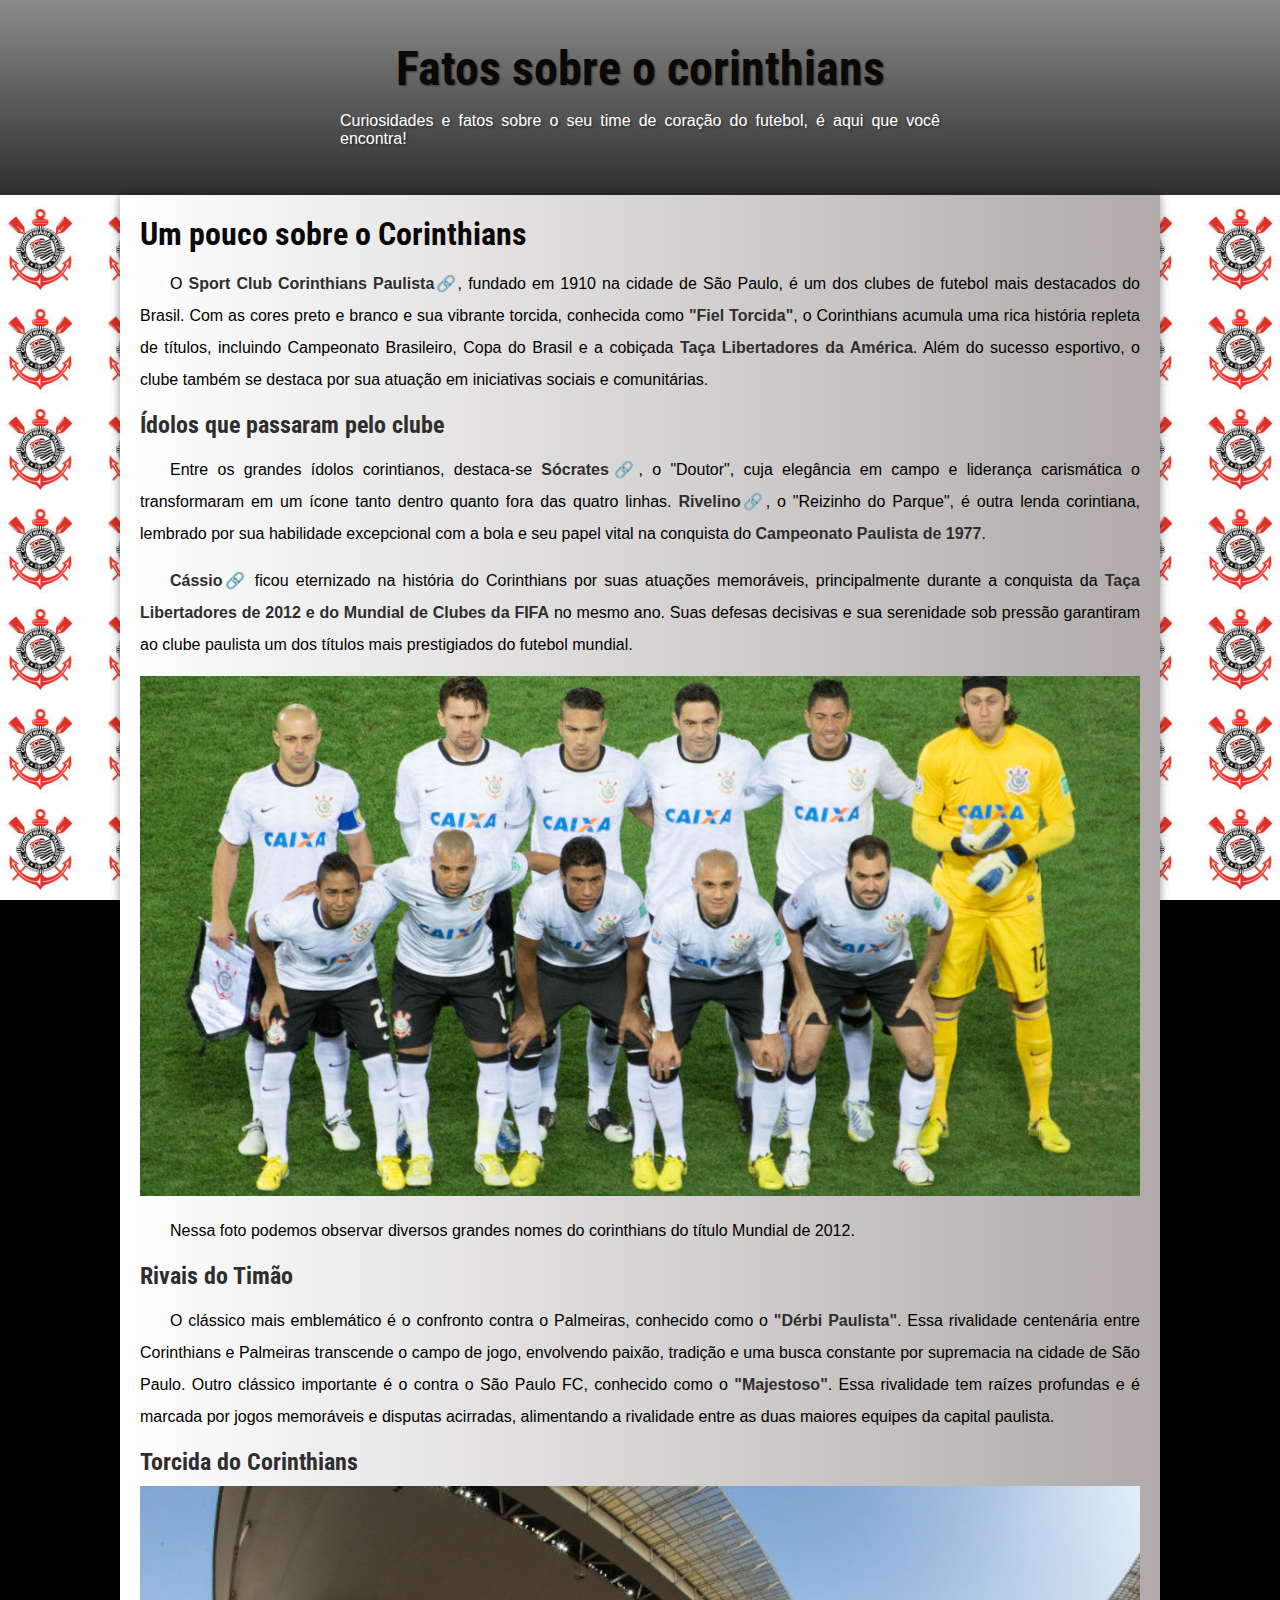
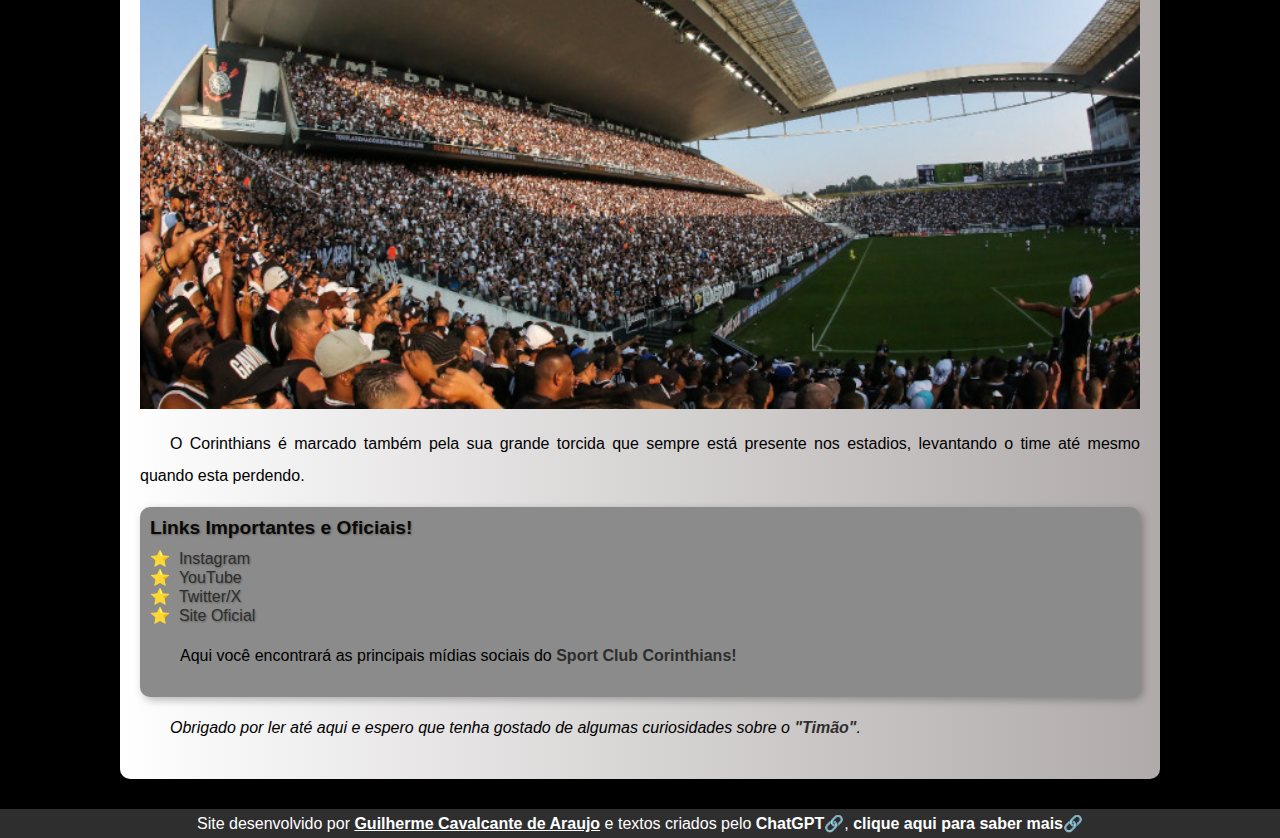
<file: index.html>
<!DOCTYPE html>
<html lang="pt-br">
    <!--Link da página: https://gui-github.github.io/primeiro-projeto/-->
<head>
    <meta charset="UTF-8">
    <meta name="viewport" content="width=device-width, initial-scale=1.0">
    <title>Site Projeto</title>
    <link rel="stylesheet" href="estilos.css"> <!--Importando arquivo css-->
    <link rel="shortcut icon" href="imagens/favicon.ico" type="image/x-icon"> <!--Importando favicon-->

</head>
<body>
    <header> <!--Cabeçalho do site-->
        <h1>Fatos sobre o corinthians</h1> <!--Fatos Futebolisticos do cor.-->
        <p>Curiosidades e fatos sobre o seu time de coração do futebol, é aqui que você encontra!</p> <!-- Textos de boas-vindas do site-->
    </header>
    <main> <!--Meu conteúdo principal-->
        <article>
            <h1>Um pouco sobre o Corinthians</h1> <!--Introdução do assunto-->
            <p>
                O <strong><a href="https://www.corinthians.com.br/" target="_blank" class="externo">Sport Club Corinthians Paulista</a></strong>, fundado em 1910 na cidade de São Paulo, é um dos clubes de futebol mais destacados do Brasil. Com as cores preto e branco e sua vibrante torcida, conhecida como<strong> "Fiel Torcida"</strong>, o Corinthians acumula uma rica história repleta de títulos, incluindo Campeonato Brasileiro, Copa do Brasil e a cobiçada <strong>Taça Libertadores da América</strong>. Além do sucesso esportivo, o clube também se destaca por sua atuação em iniciativas sociais e comunitárias.</p> <!--Assunto e utilizei tag strong para destacar-->
            <h2>Ídolos que passaram pelo clube</h2> <!--Jogadores importantes-->
            <p>Entre os grandes ídolos corintianos, destaca-se <strong><a href="https://pt.wikipedia.org/wiki/S%C3%B3crates_(futebolista)" target="_blank" class="externo">Sócrates</a></strong>, o "Doutor", cuja elegância em campo e liderança carismática o transformaram em um ícone tanto dentro quanto fora das quatro linhas. <strong><a href="https://pt.wikipedia.org/wiki/Roberto_Rivellino" target="_blank" class="externo">Rivelino</a></strong>, o "Reizinho do Parque", é outra lenda corintiana, lembrado por sua habilidade excepcional com a bola e seu papel vital na conquista do <strong>Campeonato Paulista de 1977</strong>.</p> <!--Usando <a> para colocar links externos-->
            <p><strong><a href="https://pt.wikipedia.org/wiki/C%C3%A1ssio_Ramos" target="_blank" class="externo">Cássio</a></strong> ficou eternizado na história do Corinthians por suas atuações memoráveis, principalmente durante a conquista da <strong>Taça Libertadores de 2012 e do Mundial de Clubes da FIFA</strong> no mesmo ano. Suas defesas decisivas e sua serenidade sob pressão garantiram ao clube paulista um dos títulos mais prestigiados do futebol mundial.</p> <!--nome dos jogadores com conteúdo-->
            <picture>
                <source media="(max-width: 670px )" srcset="imagens/corinthians-p.jpg" class="pequena">
                <img src="imagens/corinthians-gg.jpg" alt="Time Corinthians 2012"></picture> <!--foto jogadores com responsividade-->
            <p>Nessa foto podemos observar diversos grandes nomes do corinthians do título Mundial de 2012.</p>
            <h2>Rivais do Timão</h2> <!--rivais-->
            <p>
                O clássico mais emblemático é o confronto contra o Palmeiras, conhecido como o <strong>"Dérbi Paulista"</strong>. Essa rivalidade centenária entre Corinthians e Palmeiras transcende o campo de jogo, envolvendo paixão, tradição e uma busca constante por supremacia na cidade de São Paulo. Outro clássico importante é o contra o São Paulo FC, conhecido como o <strong>"Majestoso"</strong>. Essa rivalidade tem raízes profundas e é marcada por jogos memoráveis e disputas acirradas, alimentando a rivalidade entre as duas maiores equipes da capital paulista.</p> <!--conteudo maiores rivais-->
            <h2 id="torcida">Torcida do Corinthians</h2> <!--subtitulo-->
            <picture>
                <source media="(max-width: 670px )" srcset="imagens/torcida-pq.jpg" class="pequena">
                <img src="imagens/torcida-gg.jpg" alt="Torcida do Corinthians"> </picture><!--Imagens pq e grande-->
                <p>O Corinthians é marcado também pela sua grande torcida que sempre está presente nos estadios, levantando o time até mesmo quando esta perdendo.</p> 
            <aside> <!--parte aparte do meu conteúdo-->
                <h3>Links Importantes e Oficiais!</h3> <!--links exertos-->
                <nav>
                    <ul>
                    <li><a href="https://www.instagram.com/corinthians/" target="_blank" id="insta">Instagram</a></li>
                    <li><a href="https://www.youtube.com/corinthians" target="_blank" id="yt">YouTube</a></li>
                    <li><a href="https://twitter.com/Corinthians?ref_src=twsrc%5Egoogle%7Ctwcamp%5Eserp%7Ctwgr%5Eauthor" target="_blank" id="x">Twitter/X</a></li>
                    <li><a href="https://www.corinthians.com.br/" target="_blank" id="cor">Site Oficial</a></li>
                    </ul>
                </nav>
                <p>Aqui você encontrará as principais mídias sociais do <strong>Sport Club Corinthians!</strong></p>
            </aside> 
                <p id="rodape">Obrigado por ler até aqui e espero que tenha gostado de algumas curiosidades sobre o <strong>"Timão"</strong>.</p> <!--Sempre usando id e class para configurações especificas-->  
        </article>
    </main>
    <footer>
        <p>Site desenvolvido por <a href="https://github.com/Gui-GitHub" target="_blank">Guilherme Cavalcante de Araujo</a> e textos criados pelo <a href="https://chat.openai.com/" target="_blank" class="externo">ChatGPT</a>, <a href="https://pt.wikipedia.org/wiki/ChatGPT" target="_blank" class="externo">clique aqui para saber mais</a></p>
    </footer>
</body>
</html>
</file>
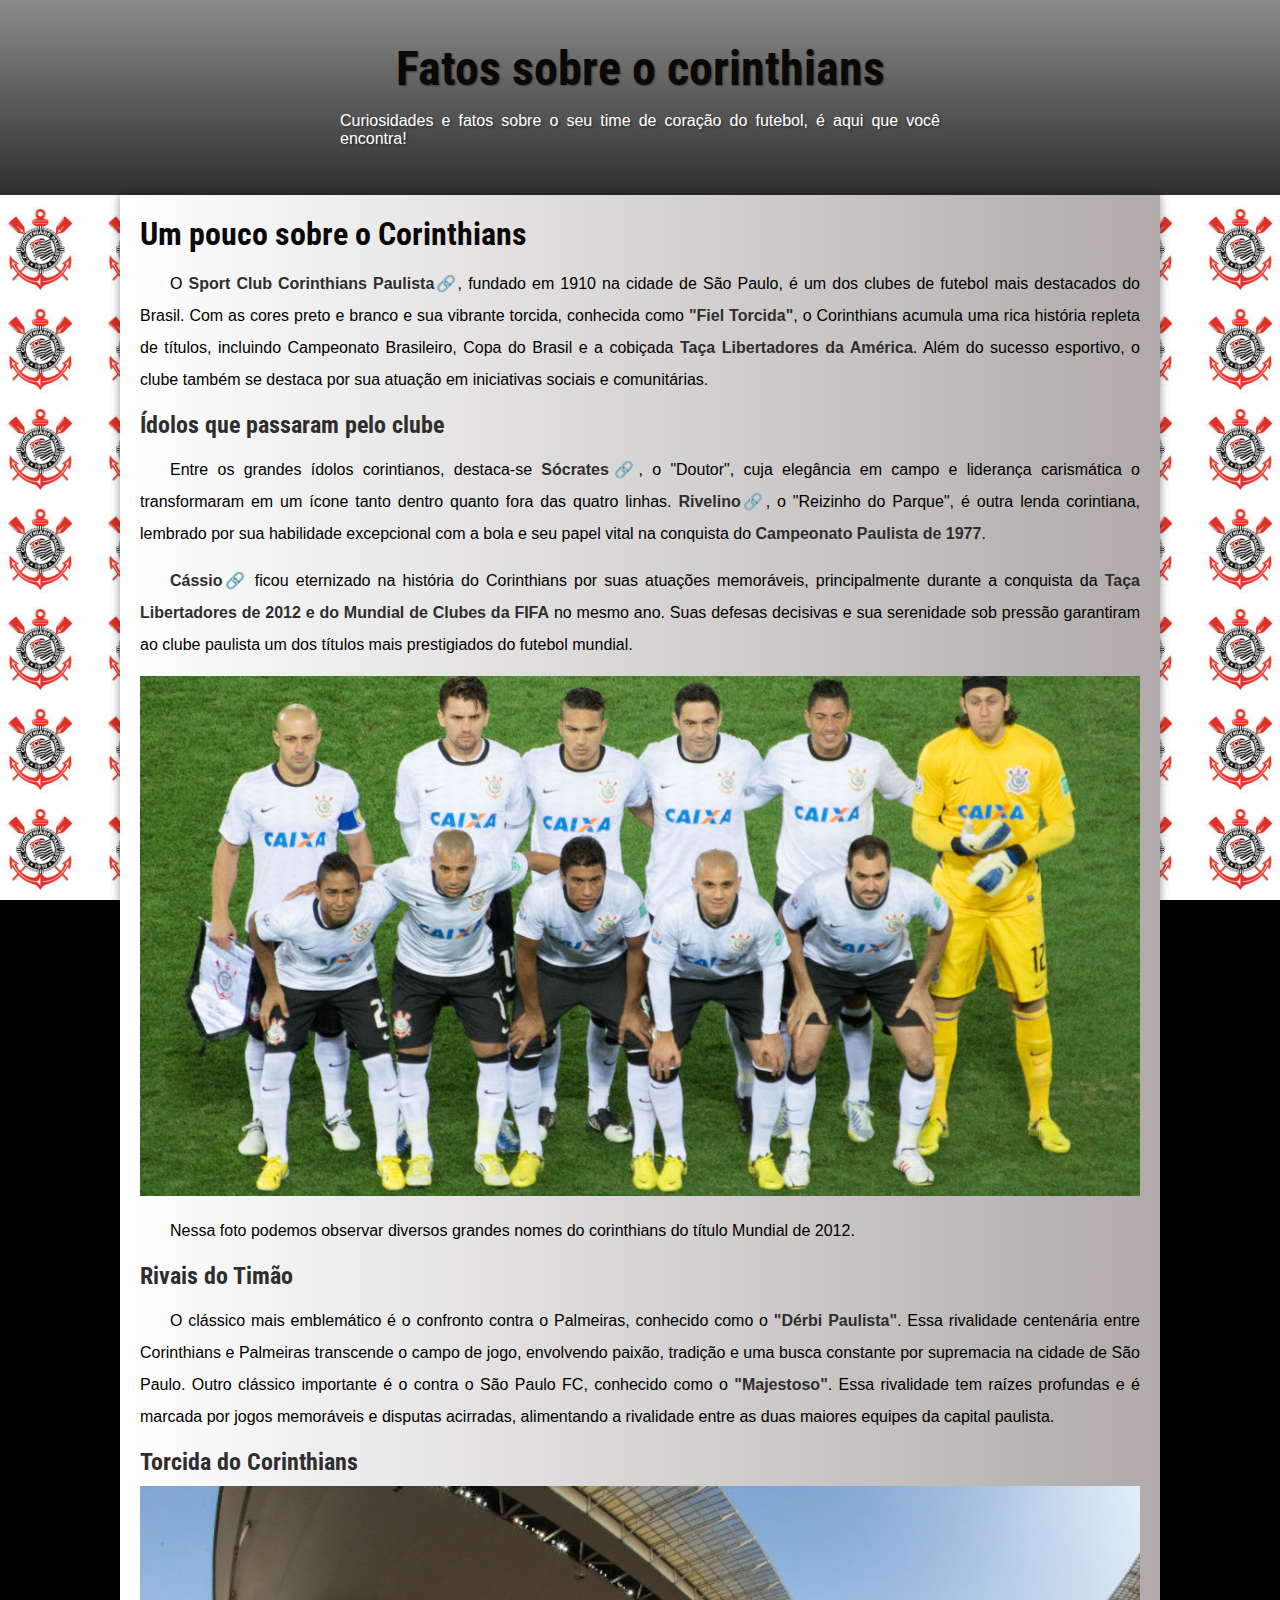
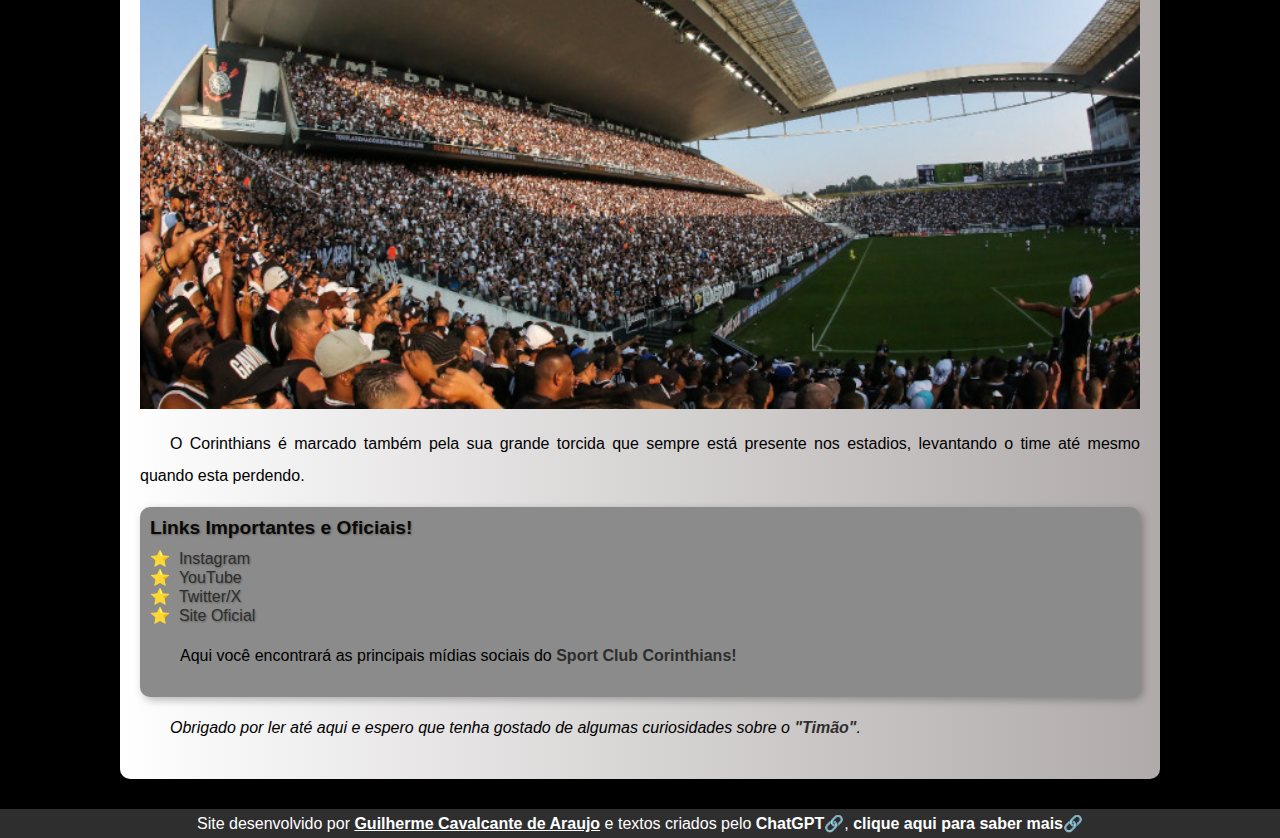
<file: pag.html>
<!DOCTYPE html>
<html lang="pt-br">
<head>
    <meta charset="UTF-8">
    <meta name="viewport" content="width=device-width, initial-scale=1.0">
    <title>Site Projeto</title>
    <link rel="stylesheet" href="estilos.css"> <!--Importando arquivo css-->
    <link rel="shortcut icon" href="imagens/favicon.ico" type="image/x-icon"> <!--Importando favicon-->

</head>
<body>
    <header> <!--Cabeçalho do site-->
        <h1>Fatos sobre o corinthians</h1> <!--Fatos Futebolisticos do cor.-->
        <p>Curiosidades e fatos sobre o seu time de coração do futebol, é aqui que você encontra!</p> <!-- Textos de boas-vindas do site-->
    </header>
    <main> <!--Meu conteúdo principal-->
        <article>
            <h1>Um pouco sobre o Corinthians</h1> <!--Introdução do assunto-->
            <p>
                O <strong><a href="https://www.corinthians.com.br/" target="_blank" class="externo">Sport Club Corinthians Paulista</a></strong>, fundado em 1910 na cidade de São Paulo, é um dos clubes de futebol mais destacados do Brasil. Com as cores preto e branco e sua vibrante torcida, conhecida como<strong> "Fiel Torcida"</strong>, o Corinthians acumula uma rica história repleta de títulos, incluindo Campeonato Brasileiro, Copa do Brasil e a cobiçada <strong>Taça Libertadores da América</strong>. Além do sucesso esportivo, o clube também se destaca por sua atuação em iniciativas sociais e comunitárias.</p> <!--Assunto e utilizei tag strong para destacar-->
            <h2>Ídolos que passaram pelo clube</h2> <!--Jogadores importantes-->
            <p>Entre os grandes ídolos corintianos, destaca-se <strong><a href="https://pt.wikipedia.org/wiki/S%C3%B3crates_(futebolista)" target="_blank" class="externo">Sócrates</a></strong>, o "Doutor", cuja elegância em campo e liderança carismática o transformaram em um ícone tanto dentro quanto fora das quatro linhas. <strong><a href="https://pt.wikipedia.org/wiki/Roberto_Rivellino" target="_blank" class="externo">Rivelino</a></strong>, o "Reizinho do Parque", é outra lenda corintiana, lembrado por sua habilidade excepcional com a bola e seu papel vital na conquista do <strong>Campeonato Paulista de 1977</strong>.</p> <!--Usando <a> para colocar links externos-->
            <p><strong><a href="https://pt.wikipedia.org/wiki/C%C3%A1ssio_Ramos" target="_blank" class="externo">Cássio</a></strong> ficou eternizado na história do Corinthians por suas atuações memoráveis, principalmente durante a conquista da <strong>Taça Libertadores de 2012 e do Mundial de Clubes da FIFA</strong> no mesmo ano. Suas defesas decisivas e sua serenidade sob pressão garantiram ao clube paulista um dos títulos mais prestigiados do futebol mundial.</p> <!--nome dos jogadores com conteúdo-->
            <picture>
                <source media="(max-width: 670px )" srcset="imagens/corinthians-p.jpg" class="pequena">
                <img src="imagens/corinthians-gg.jpg" alt="Time Corinthians 2012"></picture> <!--foto jogadores com responsividade-->
            <p>Nessa foto podemos observar diversos grandes nomes do corinthians do título Mundial de 2012.</p>
            <h2>Rivais do Timão</h2> <!--rivais-->
            <p>
                O clássico mais emblemático é o confronto contra o Palmeiras, conhecido como o <strong>"Dérbi Paulista"</strong>. Essa rivalidade centenária entre Corinthians e Palmeiras transcende o campo de jogo, envolvendo paixão, tradição e uma busca constante por supremacia na cidade de São Paulo. Outro clássico importante é o contra o São Paulo FC, conhecido como o <strong>"Majestoso"</strong>. Essa rivalidade tem raízes profundas e é marcada por jogos memoráveis e disputas acirradas, alimentando a rivalidade entre as duas maiores equipes da capital paulista.</p> <!--conteudo maiores rivais-->
            <h2 id="torcida">Torcida do Corinthians</h2> <!--subtitulo-->
            <picture>
                <source media="(max-width: 670px )" srcset="imagens/torcida-pq.jpg" class="pequena">
                <img src="imagens/torcida-gg.jpg" alt="Torcida do Corinthians"> </picture><!--Imagens pq e grande-->
                <p>O Corinthians é marcado também pela sua grande torcida que sempre está presente nos estadios, levantando o time até mesmo quando esta perdendo.</p> 
            <aside> <!--parte aparte do meu conteúdo-->
                <h3>Links Importantes e Oficiais!</h3> <!--links exertos-->
                <nav>
                    <ul>
                    <li><a href="https://www.instagram.com/corinthians/" target="_blank" id="insta">Instagram</a></li>
                    <li><a href="https://www.youtube.com/corinthians" target="_blank" id="yt">YouTube</a></li>
                    <li><a href="https://twitter.com/Corinthians?ref_src=twsrc%5Egoogle%7Ctwcamp%5Eserp%7Ctwgr%5Eauthor" target="_blank" id="x">Twitter/X</a></li>
                    <li><a href="https://www.corinthians.com.br/" target="_blank" id="cor">Site Oficial</a></li>
                    </ul>
                </nav>
                <p>Aqui você encontrará as principais mídias sociais do <strong>Sport Club Corinthians!</strong></p>
            </aside> 
                <p id="rodape">Obrigado por ler até aqui e espero que tenha gostado de algumas curiosidades sobre o <strong>"Timão"</strong>.</p> <!--Sempre usando id e class para configurações especificas-->  
        </article>
    </main>
    <footer>
        <p>Site desenvolvido por <a href="https://github.com/Gui-GitHub" target="_blank">Guilherme Cavalcante de Araujo</a> e textos criados pelo <a href="https://chat.openai.com/" target="_blank" class="externo">ChatGPT</a>, <a href="https://pt.wikipedia.org/wiki/ChatGPT" target="_blank" class="externo">clique aqui para saber mais</a></p>
    </footer>
</body>
</html>

<!--Link da página: -->
</file>
<file: estilos.css>
@charset "utf-8";

@import url('https://fonts.googleapis.com/css2?family=Roboto+Condensed:ital,wght@0,100;0,200;0,300;0,400;0,500;0,600;0,700;0,800;0,900;1,100;1,200;1,300;1,400;1,500;1,600;1,700;1,800;1,900&display=swap');

:root{
    --fonte-destaque: 'roboto condensed', sans-serif;
    --fonte-padrao: Arial,  Verdana, Helvetica, sans-serif;

    --cor0: #A37B2C;
    --cor1: #8B8B8B;
    --cor2: #626262;
    --cor3: #2E2E2E;
    --cor4: #0A0907;
}

*{
    margin: 0px;
    padding: 0px;
}

body{
    font-family: var(--fonte-padrao);
    background-color: #8b8b8bda;
    border-bottom-left-radius: 10px;
    border-bottom-right-radius: 10px;
    background: black url(imagens/corsimbolo.jpeg) center center repeat fixed;
    background-size: 100px 100px;
}

header{
    background-image: linear-gradient(to bottom, var(--cor1), var(--cor3));
    min-height: 150px;
    margin: auto;
    padding-bottom: 5px;
    padding-top: 40px;
}

header > h1{
    font-family: var(--fonte-destaque);
    text-align: center;
    font-weight: bolder;
    font-size: 3em;
    color: #0A0907;
    text-shadow: 1px 1px 2px rgba(0, 0, 0, 0.415);
    margin-bottom: 15px;
}

header > p{
    text-align: justify;
    color: white;
    max-width: 600px;
    padding-right: 10px;
    padding-left: 10px;
    margin: auto;
    margin-bottom: 10px;
    padding-bottom: 5px;
    text-shadow: 2px 2px 2px rgba(0, 0, 0, 0.315);

}

main{
    background-image: linear-gradient(to right, white, rgb(176, 170, 170));
    min-width: 300px;
    max-width: 1000px;
    margin: auto;
    margin-bottom: 30px;
    padding: 20px;
    box-shadow: 0px 0px 10px rgba(0, 0, 0, 0.419)
    ;
    border-bottom-left-radius: 10px;
    border-bottom-right-radius: 10px;

}

main h1{
    color:#0A0907;
    font-family: var(--fonte-destaque);
    font-size: 2em;
    font-weight: bolder;

}

main h2{
    color: #2E2E2E;
    font-family: var(--fonte-destaque);
    font-size: 1.5em;
    font-weight: bold;
}

main p{
    margin: 15px 0px;
    text-align: justify;
    text-indent: 30px;
    font-size: 1em;
    line-height: 2em;
}

main strong{
    color: var(--cor3);
    font-weight: bold;
    text-decoration: none;
}

main a{
    color:var(--cor3);
    transition-duration: 0.3s;
    text-decoration: none;
}

main a:hover{
    color: var(--cor2);
}

main img{
    width: 100%;
}

main img.pequena{
    max-width: 350px;
    display: block;
    margin: auto;
}

aside{
    background-color:var(--cor1);
    padding: 10px;
    border-radius: 10px;
    box-shadow: 3px 3px 8px rgba(0, 0, 0, 0.285);
}

aside H3{
    font-size: 1.2em;
    color: var(--cor4);
    padding: 10px;
    margin: -10px -10px 0 -10px;
    border-radius: 10px 10px 0px 0px;
    text-shadow: 1px 1px 2px rgba(0, 0, 0, 0.315);
}
aside ul{
    list-style-type: '\2B50\00A0\00A0';
    list-style-position: inside;
    columns: 1;
    color: var(--cor1);

}

aside a{
    text-decoration: none;
    text-shadow: 1px 1px 2px rgba(0, 0, 0, 0.315);
}

a#insta:hover{
    color: pink;
}

a#yt:hover{
    color:red;
}

a#x:hover{
    color: blue;
}

a#cor:hover{
    color: black;
}

p#rodape{
    font-style: italic;
}

footer{
    background-color: var(--cor3);
    color: white;
    text-align: center;
    font-size: 0,8em;
    padding: 5px;
}

footer a{
    color: white;
    font-weight: bolder;
    transition-duration: 0.5s;  
}

a.externo{
    text-decoration: none;
}

footer a:hover{
    color: var(--cor1);
    background-color:var(--cor4);
    border-radius: 5px;
}

a.externo::after{
    content: '\1F517';
}

#torcida{
    padding-bottom: 10px;
}
</file>
